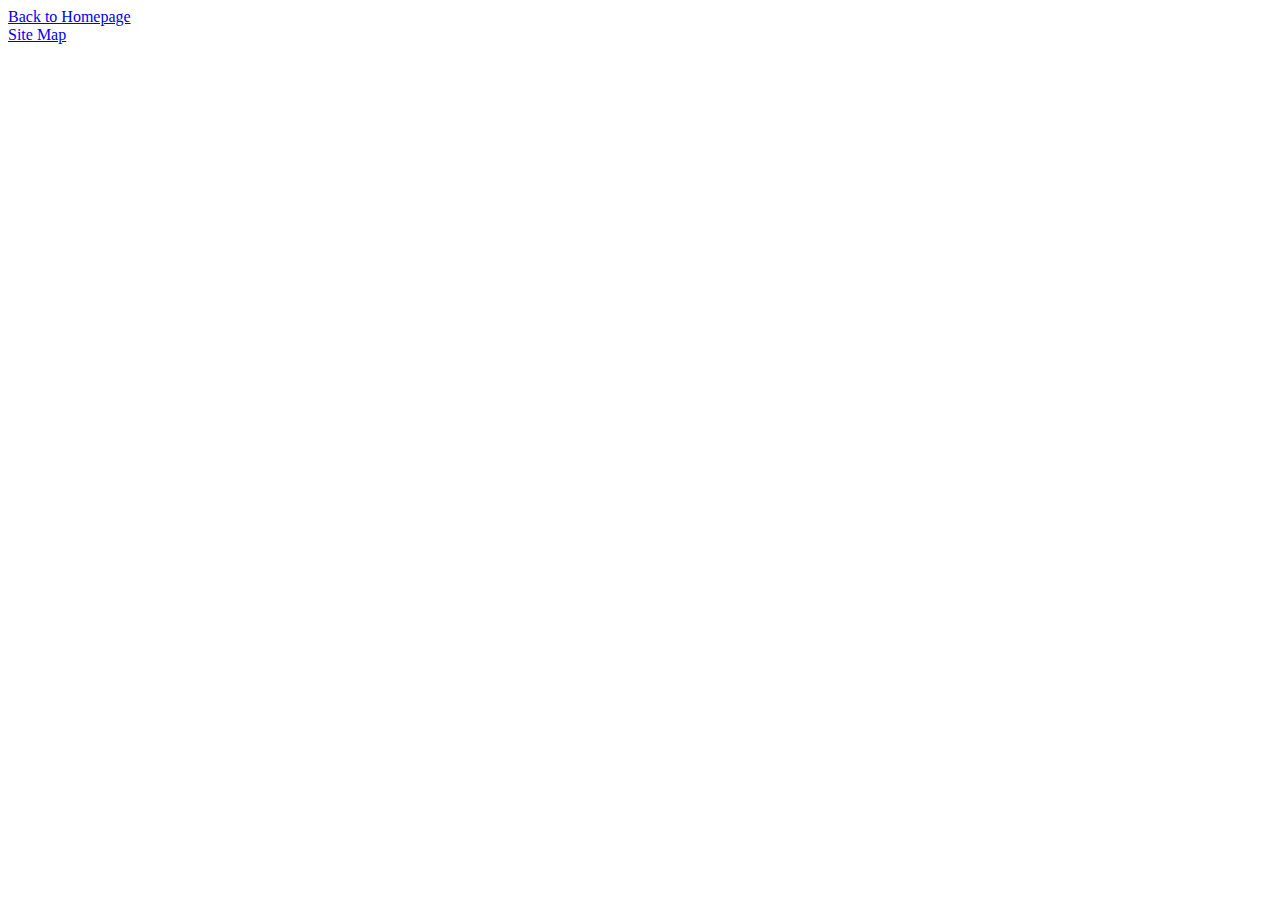
<file: China.htm>
<!DOCTYPE html>
<html lang="en">
<head>
    <meta charset="UTF-8">
    <meta name="viewport" content="width=device-width, initial-scale=1.0">
    <meta http-equiv="X-UA-Compatible" content="ie=edge">
    <title>Document</title>
</head>
<body>
        <a href="index.htm">Back to Homepage  </a><br>
        <a href="sitemap.htm">Site Map </a>
</body>
</html>
</file>
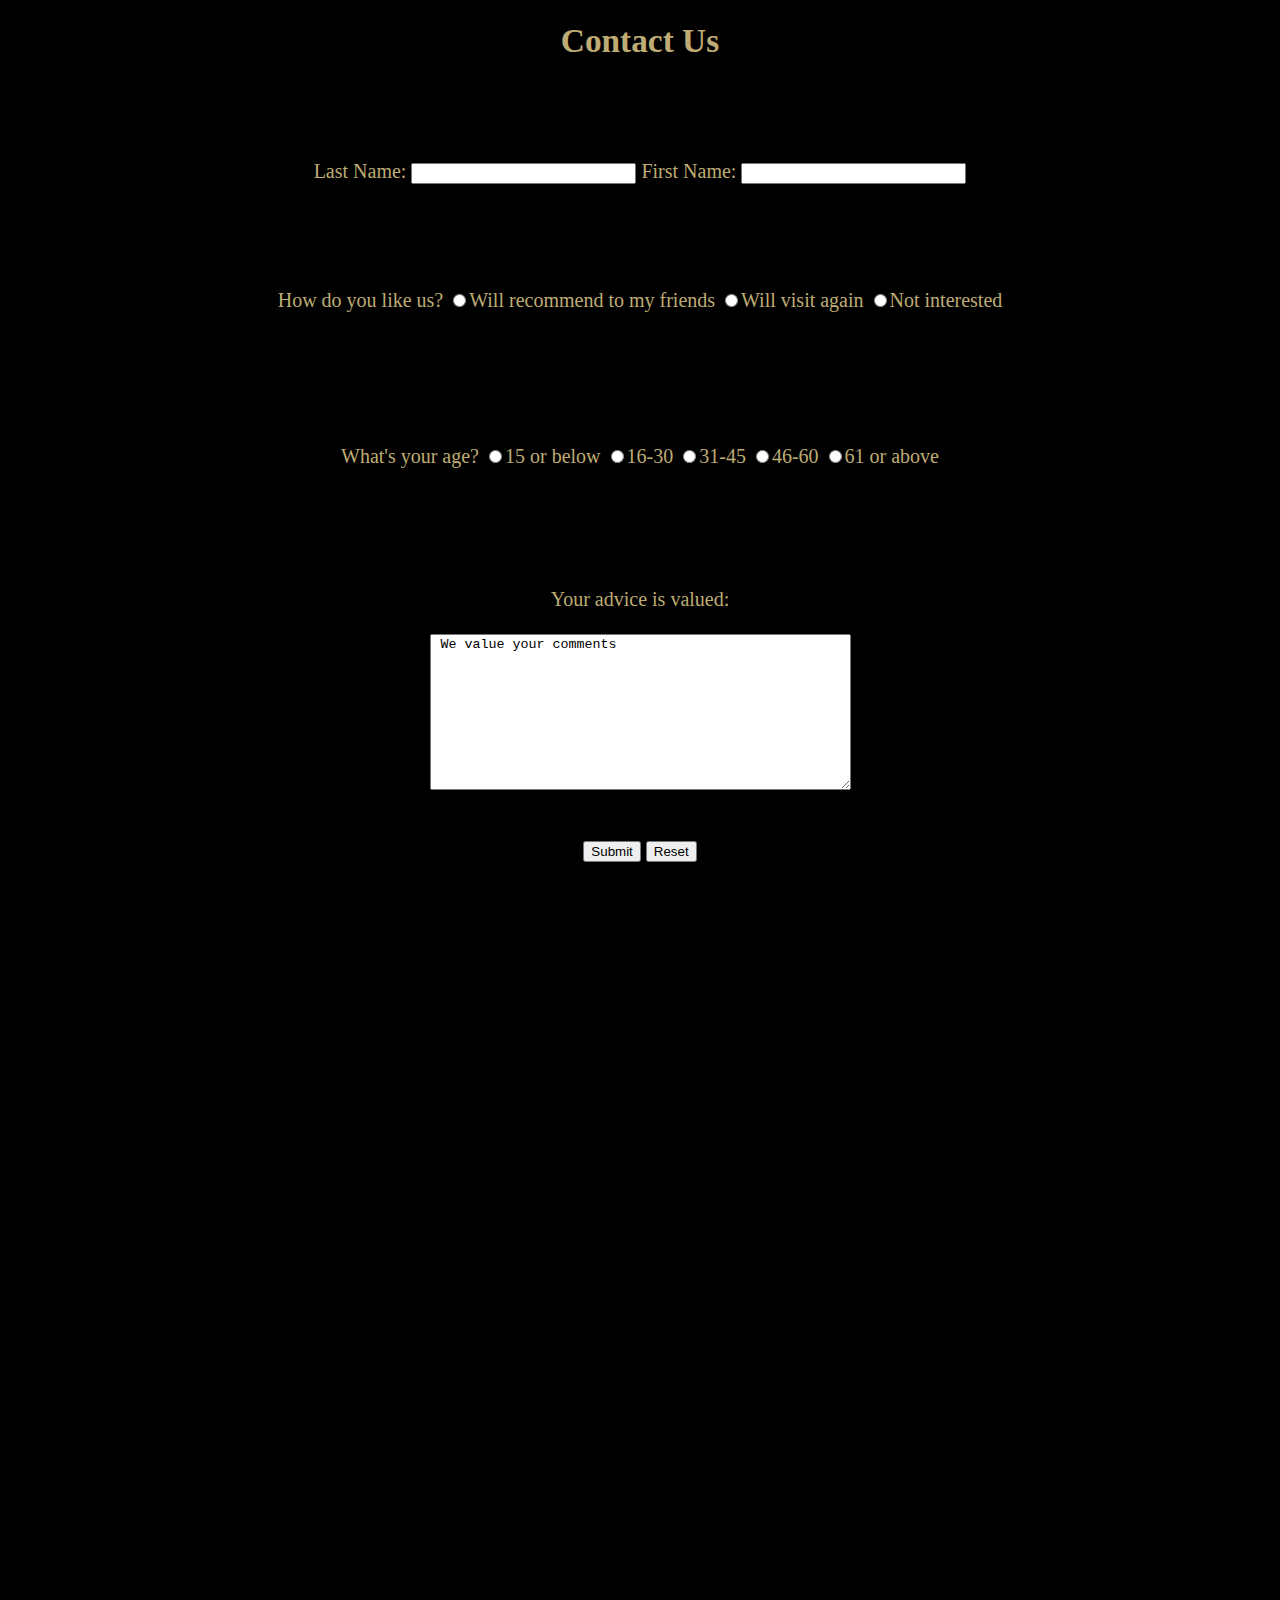
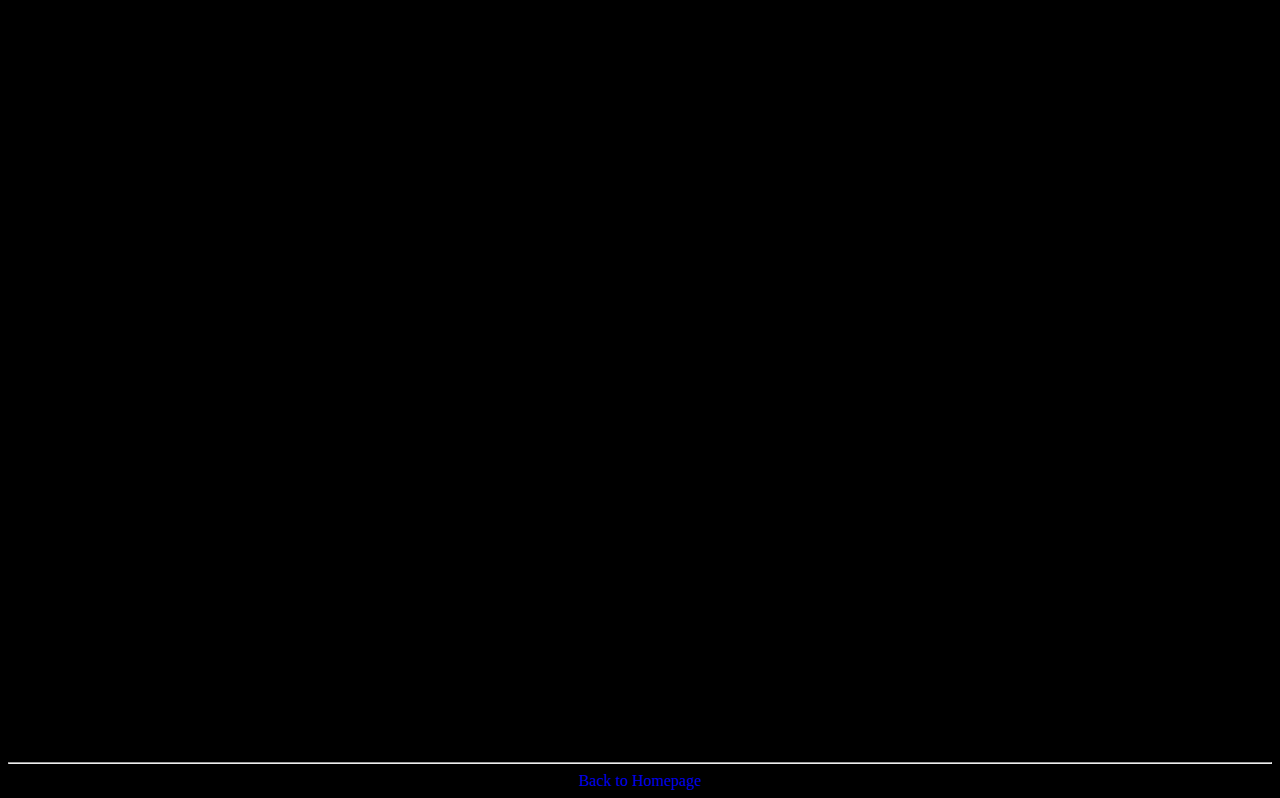
<file: contact.htm>
<!DOCTYPE html>
<html lang="en">

<head>
    <meta charset="UTF-8">
    <meta name="viewport" content="width=device-width, initial-scale=1.0">
    <meta http-equiv="X-UA-Compatible" content="ie=edge">
    <title>Contact us</title>
    <link rel="stylesheet" type="text/css" href="format.css"/>
    <style>
    body{
        color: #beac74;
        font-family: 'Times New Roman', Times, serif;
        font-size: 15pt;
        text-align: center;
    }
    #name{
        margin-top:100px;
    }
    #recommendation{
        margin-top: 105px;
    }
    #age{
        margin-top: 110px;
    }
    #text{
        margin-top:120px;
    }
    </style>
    <script>
    function thank(){
       note= document.getElementById("appear_note");
        note.innerHTML="<i>" + "Thank you for your advice!" +"</i>" ;
       note.style.color = "#beac74";
       note.style.font="'Times New Roman', Times, serif";
       
    }
    </script>
</head>

<body>
    <h1>Contact Us</h1>
    <form method="POST" action="mailto:qli@babson.edu" id="name">
        Last Name: 
        <input type="text" name="Last-name" size="25" maxlength="20" />

        First Name:
        <input type="text" name="First-name" size="25" maxlength="20" />
        
        <div id="recommendation">How do you like us?
        <input type="radio" name="recommend" value="3"  />Will recommend to my friends
        <input type="radio" name="recommend" value="2" />Will visit again
        <input type="radio" name="recommend" value="1" />Not interested
       </div>
        <div id="age"><br>What's your age?
        <input type="radio" name="age" value="5" />15 or below
        <input type="radio" name="age" value="4" />16-30
        <input type="radio" name="age" value="3" />31-45
        <input type="radio" name="age" value="2" />46-60
        <input type="radio" name="age" value="1" />61 or above

</div>
<div id="text">
        Your advice is valued:
        <br><br><textarea name="comments" rows="10" cols="50"> We value your comments</textarea>
        <br><br>
        <!-- <input type="submit" value="submit" />-->
        <p id="appear_note">
            
        </p>
        <button type="submit" onclick="thank()" id="t"> Submit
            <!-- <img src="submit.jpg" height="50" alt="submit_button"/> -->
        </button>
        <button type="reset"> Reset
            <!-- <img src="reset.jpg" height="50" alt="reset_button"/> </button> --></button>
    </form></div>
    <div class="b">
        <hr> <a href="index.htm">Back to Homepage </a></div>
</body>

</html>
</file>
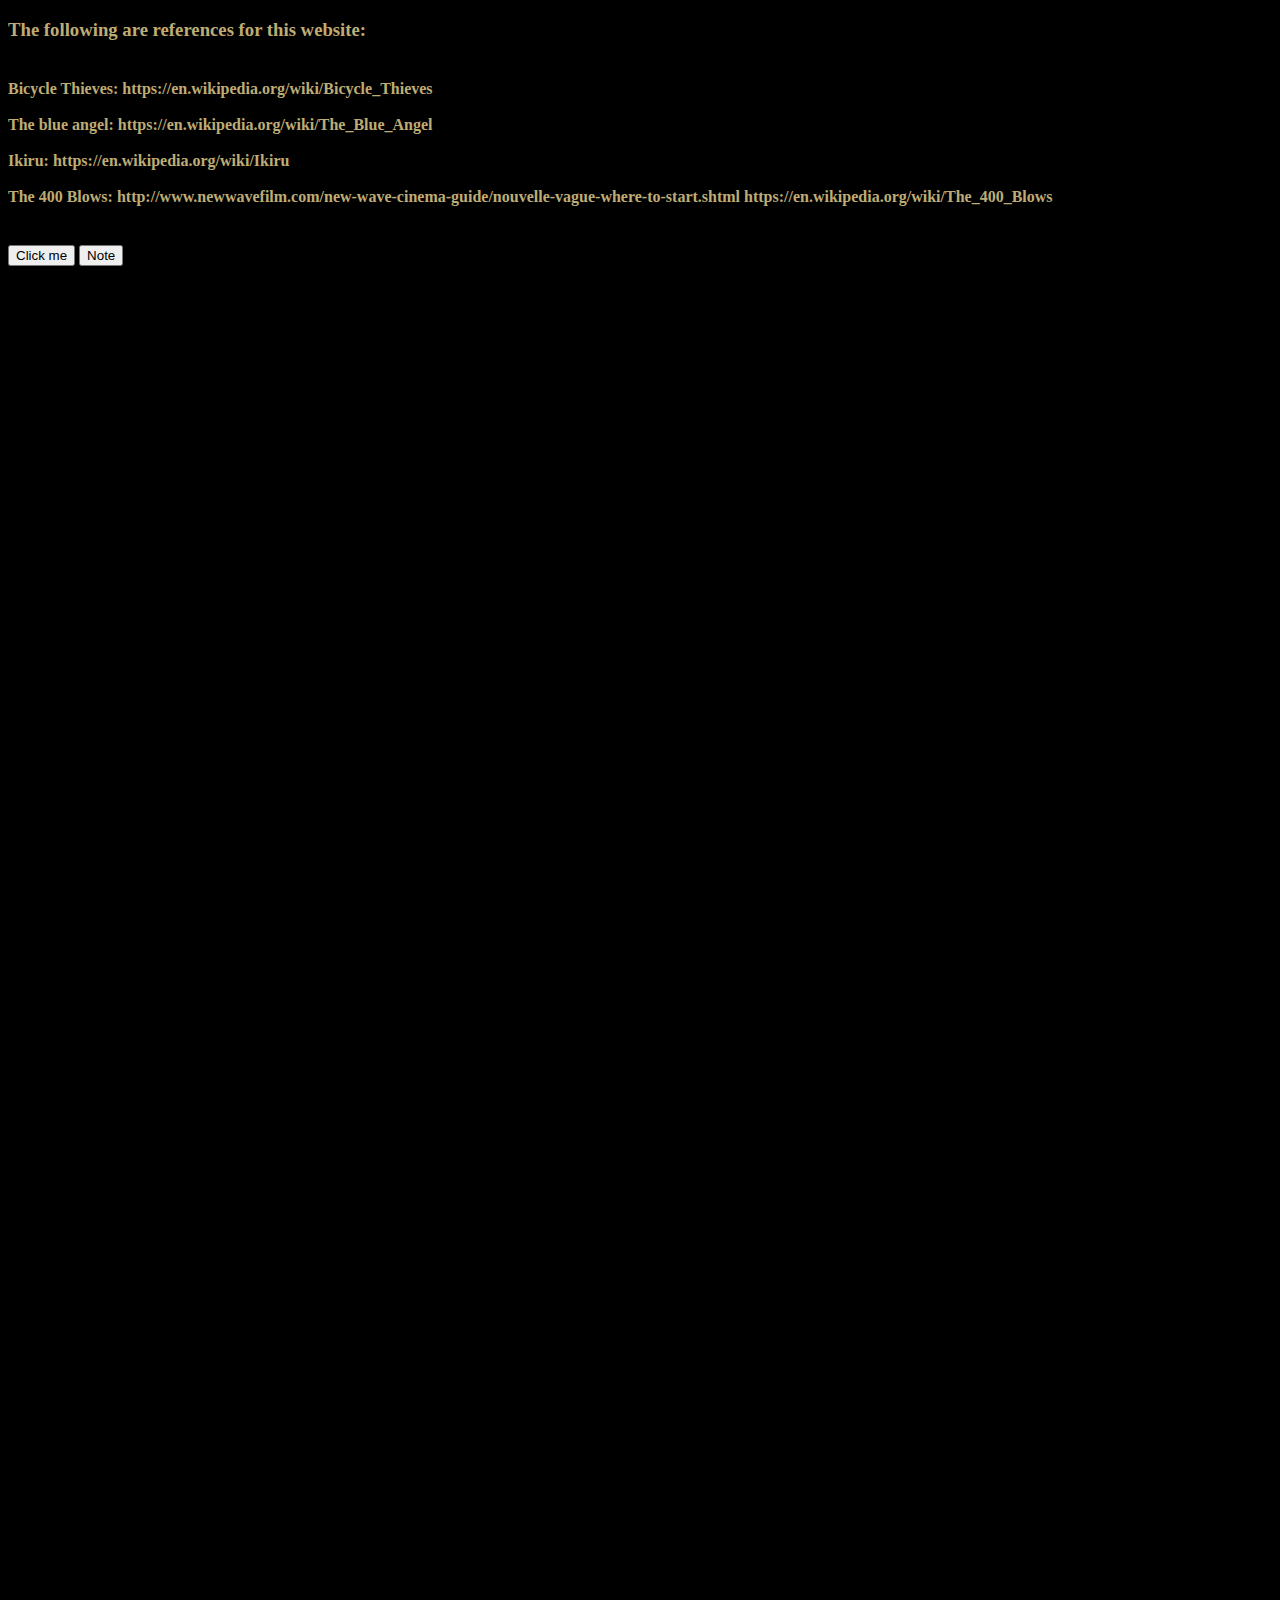
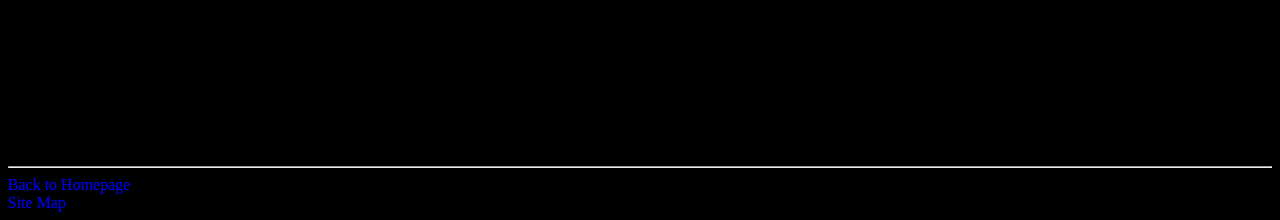
<file: credits.htm>
<!DOCTYPE html>
<html lang="en">
  <head>
    <meta charset="UTF-8" />
    <meta name="viewport" content="width=device-width, initial-scale=1.0" />
    <meta http-equiv="X-UA-Compatible" content="ie=edge" />
    
    <link rel="stylesheet" type="text/css" href="format.css"/>
    <title>Credits</title>
    <style>
    body{
      color: #beac74;
    }
    </style>
    <script
    crossorigin="anonymous"
    integrity="sha256-CSXorXvZcTkaix6Yvo6HppcZGetbYMGWSFlBw8HfCJo="
    src="https://code.jquery.com/jquery-3.4.1.min.js"></script>
    <script>
    $(function() {
      $("#surprise").click(function(){
        $("h4").after("<h3>Thanks Professor Li for hard work you put into the course</h3>");
      });
    });
    $(function() {
      $("#list").click(function(){
        $("h4").after("<h3>There is a checklist in txt that listed all the requirements and where to find them. </h3>");
      });
    });
    </script>
  </head>

  <body>
    <h3>
      The following are references for this website:</h3>
      
      <h4><div><br>Bicycle Thieves:   https://en.wikipedia.org/wiki/Bicycle_Thieves</div><br>
      <div>The blue angel:   https://en.wikipedia.org/wiki/The_Blue_Angel</div><br>
      <div>Ikiru:   https://en.wikipedia.org/wiki/Ikiru</div>
      <div><br>
        The 400 Blows:   http://www.newwavefilm.com/new-wave-cinema-guide/nouvelle-vague-where-to-start.shtml
        https://en.wikipedia.org/wiki/The_400_Blows
      </div></h4>
      
      <br><button id="surprise">Click me</button>
      <button id="list"> Note</button>
      <h2></h2>
    
    <div class="b">
        <hr> <a href="index.htm">Back to Homepage <br>
                <a href="sitemap.htm">Site Map </a> </a><br>
                
        </div>
  </body>
</html>
</file>
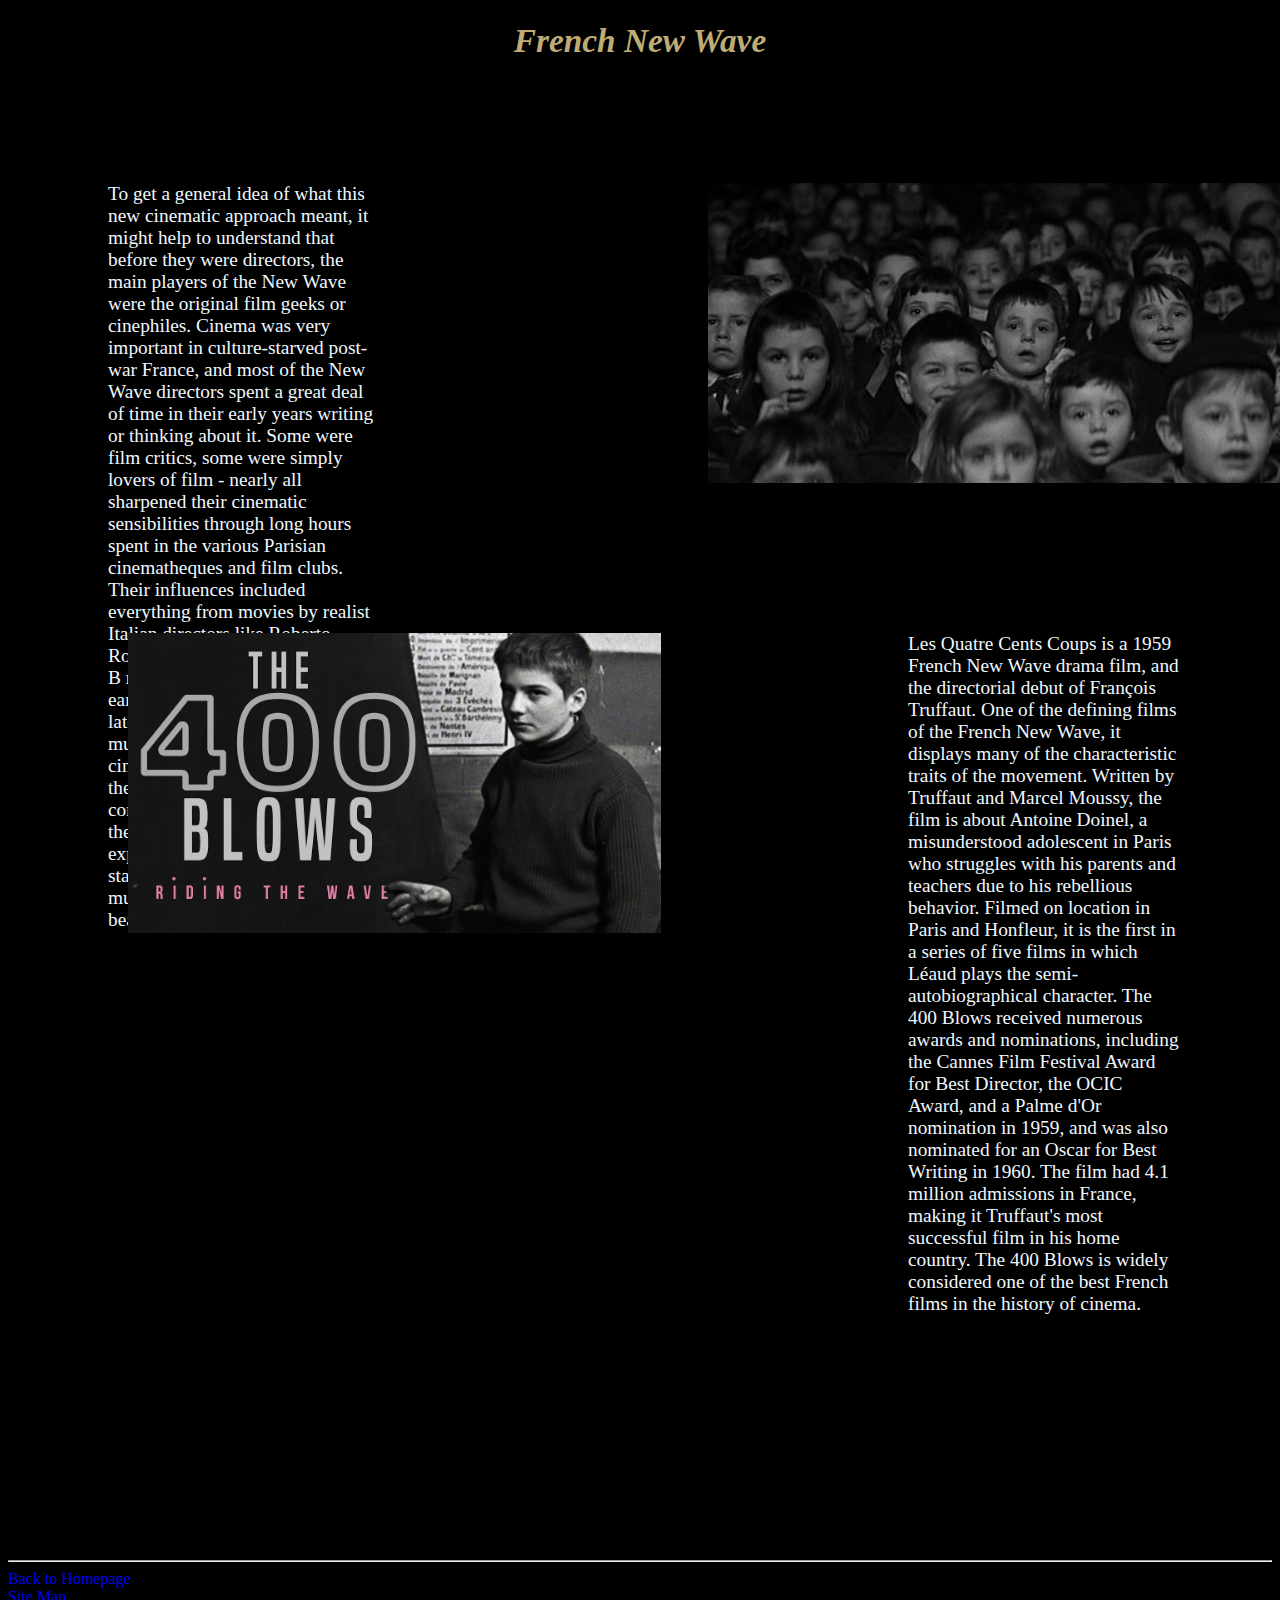
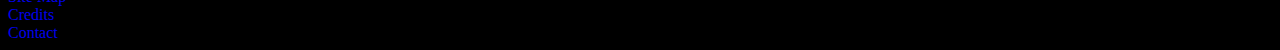
<file: France.htm>
<!DOCTYPE html>
<html lang="en">
  <head>
    <meta charset="UTF-8" />
    <meta name="viewport" content="width=device-width, initial-scale=1.0" />
    <meta http-equiv="X-UA-Compatible" content="ie=edge" />
    <meta name="keyword" content="Classic french film, French film" />
    <meta name="description" content="This is a website about French classic film: 400 Blows">
    <title>French New Wave</title>
    <link rel="stylesheet" type="text/css" href="format.css" />
    <style>
    #blow1{
    margin-left:700px;
    margin-top: 100px;
    position: absolute;
    }
    #blow{
        margin-left:1100px;
    margin-top: 100px;
    position: absolute;
    }
    #blow2{
    margin-left:120px;
    margin-top: 550px;
    position: absolute; 
    }
    /* #blow3{
        margin-left:480px;
    margin-top: 550px;
    position: absolute;
    } */
    #trailer1{
        position: absolute;
        margin-top: 950px;
    margin-left:500px;
    margin-right: 500px;
    }
    </style>
    <script type="text/javascript">
    function change(){
        a = document.getElementById("four");
        a.innerHTML = "The 400 Blows";
        
    }
    </script>
  </head>

  <body>
    <h1 onclick="change()" id="four"><i>French New Wave</i></h1>
    <div class="con">
      To get a general idea of what this new cinematic approach meant, it might
      help to understand that before they were directors, the main players of
      the New Wave were the original film geeks or cinephiles. Cinema was very
      important in culture-starved post-war France, and most of the New Wave
      directors spent a great deal of time in their early years writing or
      thinking about it. Some were film critics, some were simply lovers of film
      - nearly all sharpened their cinematic sensibilities through long hours
      spent in the various Parisian cinematheques and film clubs. Their
      influences included everything from movies by realist Italian directors
      like Roberto Rosselini to hard-boiled Noir and B movies from America, as
      well as early silent classics and even the latest technicolour Hollywood
      musicals. From this passion for cinema they developed a belief in the
      theory of the auteur: that is, a conviction that the best films are the
      product of a personal artistic expression and should bear the stamp of
      personal authorship, much as great works of literature bear the stamp of
      the writer.
    </div>
    <div>
      <!-- <img
        src="image/four_1.jpg"
        alt="poster"
        title="Behave like an adult"
        width="400"
        id="blow"
      /> -->
    </div>
    <div>
      <img src="image/four_2.jpg" alt="poster" title="Happiness" height="300" id="blow1"/>
    </div>

    <div class="con1">
            Les Quatre Cents Coups is a 1959 French New Wave
            drama film, and the directorial debut of François Truffaut.
            One of the defining films of the French New Wave, it displays many of the
            characteristic traits of the movement. Written by Truffaut and Marcel
            Moussy, the film is about Antoine Doinel, a misunderstood adolescent in
            Paris who struggles with his parents and teachers due to his rebellious
            behavior. Filmed on location in Paris and Honfleur, it is the first in a
            series of five films in which Léaud plays the semi-autobiographical
            character. The 400 Blows received numerous awards and nominations,
            including the Cannes Film Festival Award for Best Director, the OCIC
            Award, and a Palme d'Or nomination in 1959, and was also nominated for an
            Oscar for Best Writing in 1960. The film had 4.1 million admissions in
            France, making it Truffaut's most successful film in his home country. The
            400 Blows is widely considered one of the best French films in the history
            of cinema.
    </div>

    <img src="image/four_3.jpg" alt="poster" title="Happiness" height="300" id="blow2"/>
    <!-- <img src="image/four_4.jpg" alt="poster" title="Happiness" height="300" id="blow3"/> -->

    
      
    <div id="trailer1">
      <iframe
        width="560"
        height="315"
        src="https://www.youtube.com/embed/YAVOlu8WP1Q"
        frameborder="0"
        allow="accelerometer; autoplay; encrypted-media; gyroscope; picture-in-picture"
        allowfullscreen
      ></iframe>
    </div>
    <div class="b"><hr>
    <a href="index.htm">Back to Homepage </a><br/>
    <a href="sitemap.htm">Site Map </a><br>
    <a href = "credits.htm"> Credits </a><br>
    <a href="contact.htm">Contact</a>
</div>
    
      
  </body>
</html>
</file>
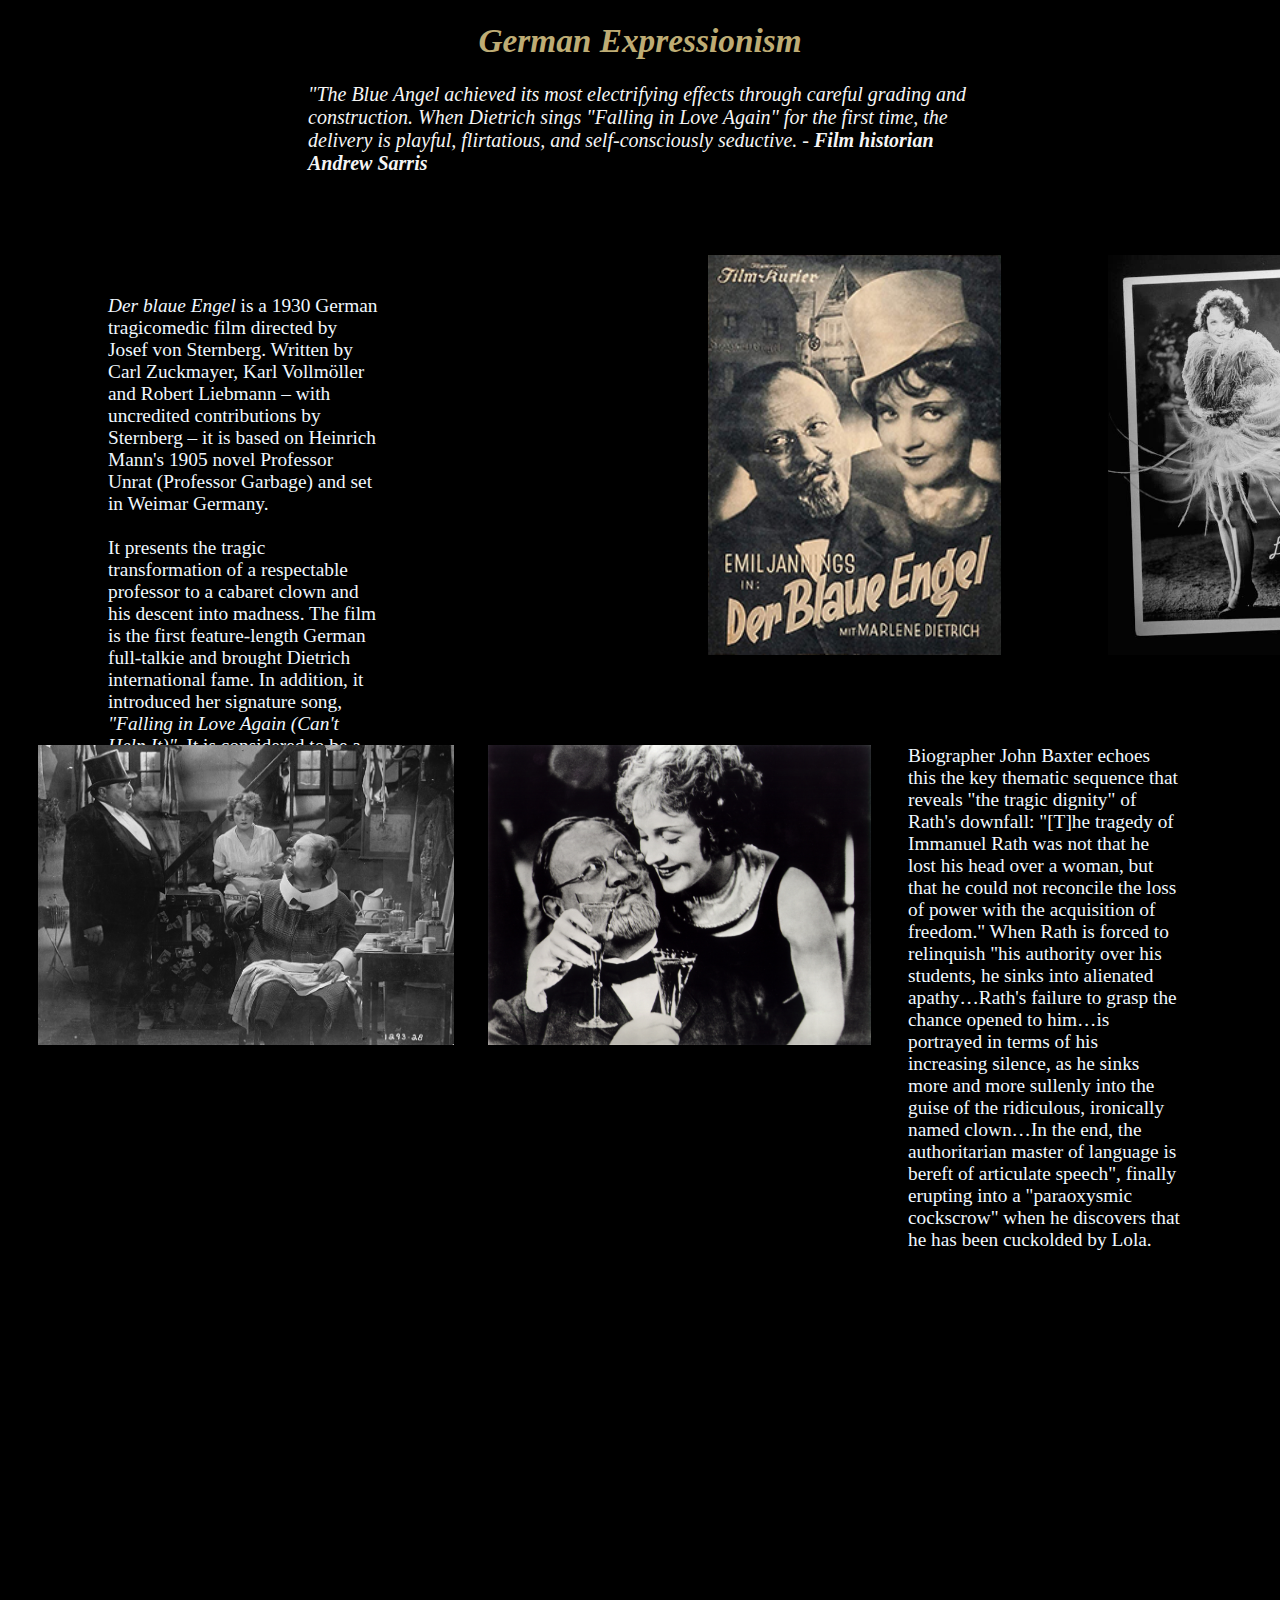
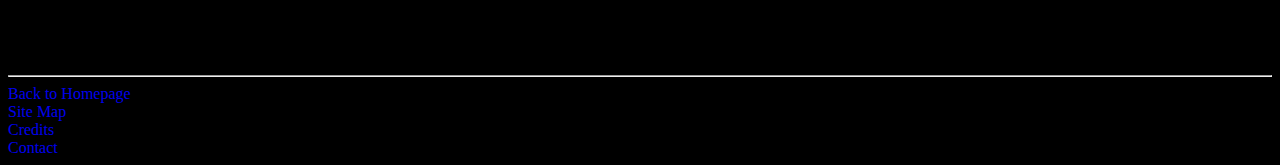
<file: Germany.htm>
<!DOCTYPE html>
<html lang="en">

<head>
    <meta charset="UTF-8">
    <meta name="viewport" content="width=device-width, initial-scale=1.0">
    <meta http-equiv="X-UA-Compatible" content="ie=edge">
    <meta http-equiv="X-UA-Compatible" content="German classic film" />
    <meta http-equiv="X-UA-Compatible" content="Germann film" />
    <title>German Expressionism</title>
    <link rel="stylesheet" type="text/css" href="format.css"/>
    <style>
/* #t{
    text-align: center;
    font-family: Cambria, Cochin, Georgia, Times, 'Times New Roman', serif;
    
    color: #beac74;
} */
/* div.con{
    margin-left: 100px;
    margin-right: 900px;
    color: aliceblue;
    font-size: 14.5pt;
    font-family: 'Times New Roman', Times, serif;
    margin-top:100px;
    position: absolute;
} */
.con1{
    margin-left: 900px;
    margin-right: 100px;
    color: aliceblue;
    font-size: 14.5pt;
    font-family: 'Times New Roman', Times, serif;
    margin-top: 550px;
    position: absolute;
}
#blue{
    /* top:0px; */
    margin-left:700px;
    margin-top: 60px;
    position: absolute;
    /* text-align: center; */
}
#blue_one{
    margin-left:1100px;
    margin-top: 60px;
    position: absolute;
}

#blue_two{
    margin-left:30px;
    margin-top: 550px;
    position: absolute;
}
#blue_three{
    margin-left:480px;
    margin-top: 550px;
    position: absolute;
}
#trailer{
    position: absolute;
    margin-top: 950px;
    margin-left:500px;
    margin-right: 500px;
}
    </style>
    <script type="text/javascript">
        // Change the text in response to the user's action
        function change(){
            a = document.getElementById("an");
            a.innerHTML = "The blue angel";
            
        }
        
        </script>
</head>

<body>
    <h1 onclick="change()" id="an"><i>German Expressionism</i></h1>
    <p class="inc"><i>"The Blue Angel achieved its most electrifying effects through careful grading and construction. When Dietrich sings "Falling in Love Again" for the first time, the delivery is playful, flirtatious, and self-consciously seductive. - <b>Film historian Andrew Sarris</b></i></p>

    <div class="con">
        <i>Der blaue Engel </i>is a 1930 German tragicomedic film directed by Josef von Sternberg. Written by Carl Zuckmayer, Karl Vollmöller and Robert Liebmann – with uncredited contributions by Sternberg – it is based on Heinrich Mann's 1905 novel Professor
        Unrat (Professor Garbage) and set in Weimar Germany. 
        <br><br>
        It presents the tragic transformation of a
        respectable professor to a cabaret clown and his descent into madness. The film is the first feature-length German full-talkie and brought Dietrich international fame. In addition, it introduced her signature song,
        <i>"Falling in Love Again (Can't Help It)".</i>  It is considered to be a classic of German cinema.
    </div>

    <div id="blue">
        <img src="image/Blue.jpg" height="400" title="Der Blaue Engel" alt="The poster of main actor and actress" ></div>
    <div id="blue_one"> 
        <img src="image/Blue4.jpg" height="400" alt="Poster of Lola Lola" title="Poster of Lola Lola">
    </div>    
    <div class="con1">
        Biographer John Baxter echoes this the key thematic sequence that reveals "the tragic dignity" of Rath's
        downfall:

        "[T]he tragedy of Immanuel Rath was not that he lost his head over a woman, but that he could not reconcile the loss of power with the acquisition of freedom." When Rath is forced to relinquish "his authority over his
        students, he sinks into alienated apathy…Rath's failure to grasp the chance opened to him…is portrayed in terms
        of his increasing silence, as he sinks more and more sullenly into the guise of the ridiculous, ironically named
        clown…In the end, the authoritarian master of language is bereft of articulate speech", finally erupting into a
        "paraoxysmic cockscrow" when he discovers that he has been cuckolded by Lola.<br></div>

        <div id="blue_two">
        <img src="image/Blue3.jpg" height="300" alt="Professor as a clown" title="When things get worse"></div>
        
        <div id="blue_three"><img src="image/Blue2.jpg" height="300" title="Prof. Unrath & Lola Lola" alt="Prof. Unrath & Lola Lola"></div>
    
    <div id="trailer">
        <iframe width="560" height="300" src="https://www.youtube.com/embed/MjOxOAsnZbI" frameborder="0"
            allow="accelerometer; autoplay; encrypted-media; gyroscope; picture-in-picture" allowfullscreen></iframe>
    </div>

    <div class="b">
        <hr> <a href="index.htm">Back to Homepage <br>
                <a href="sitemap.htm">Site Map </a><br>
                <a href = "credits.htm"> Credits </a><br>
                <a href="contact.htm">Contact</a>
        </div>
</body>

</html>
</file>
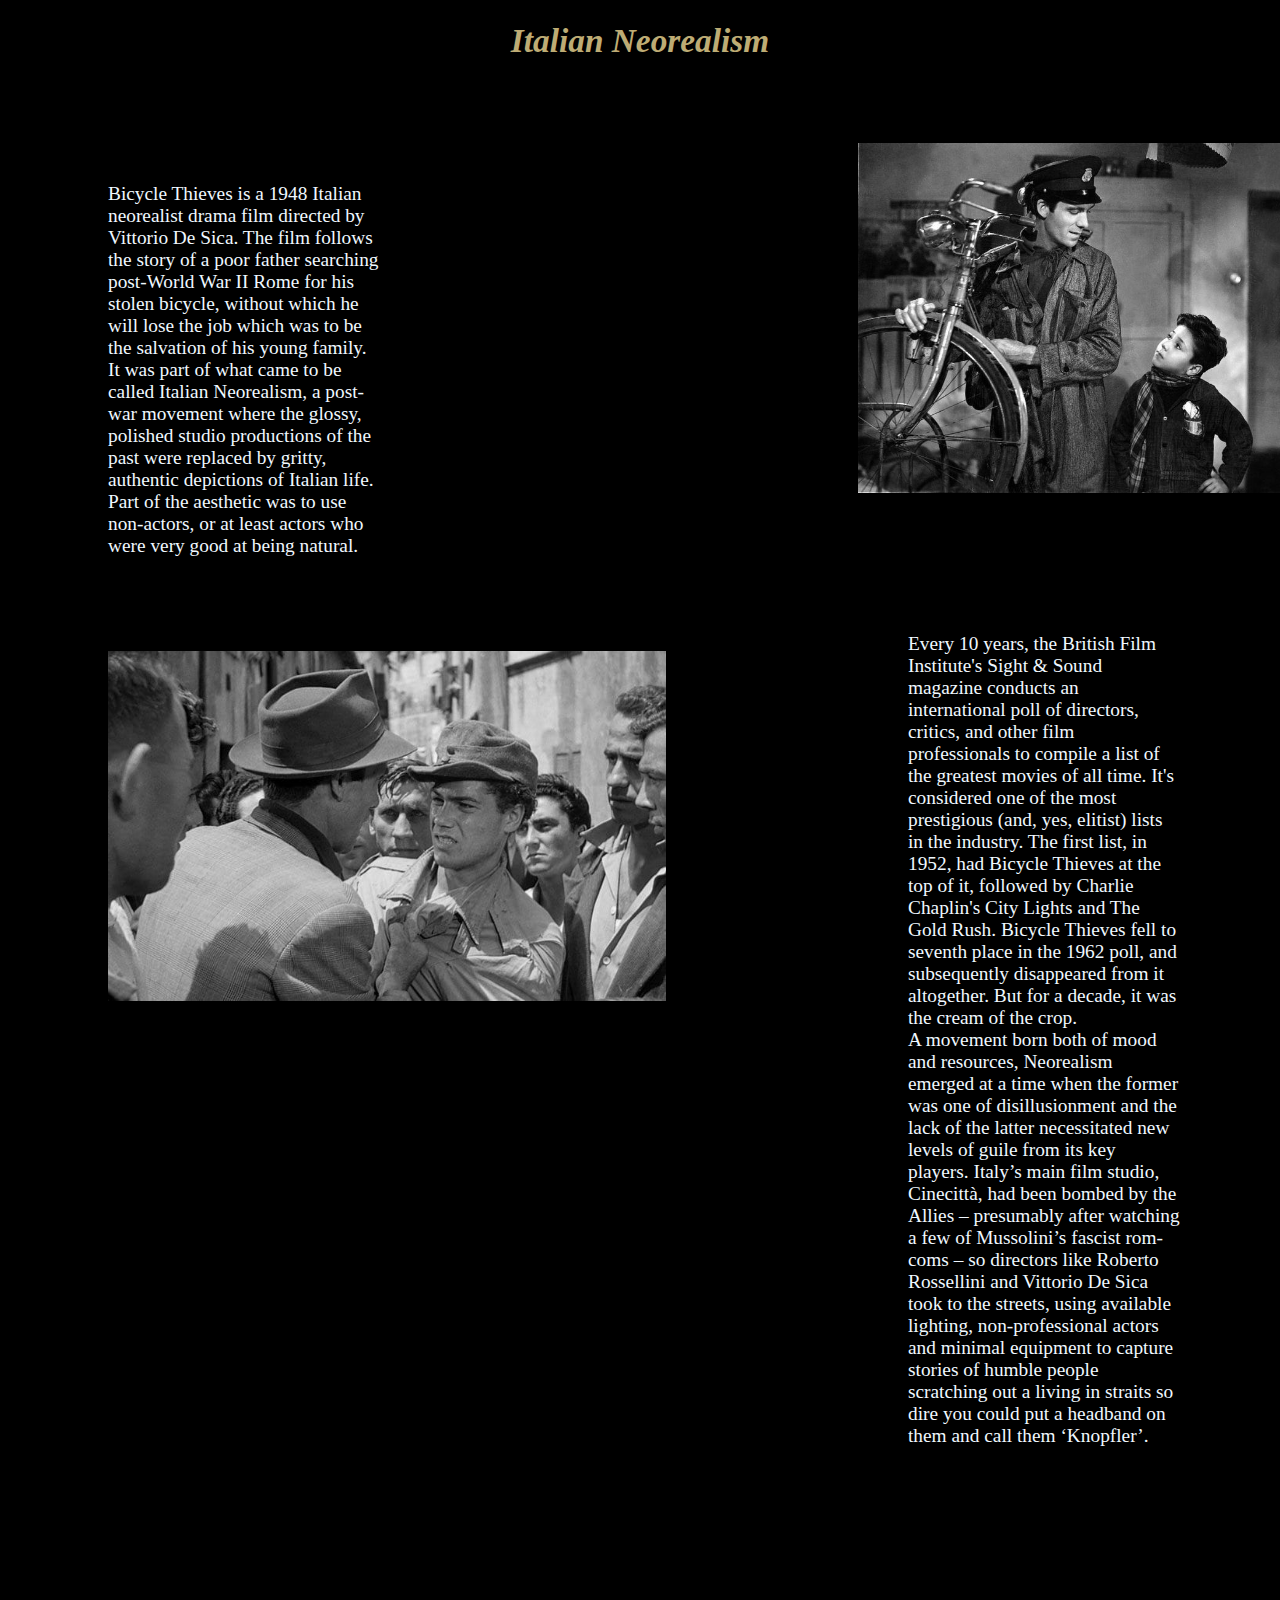
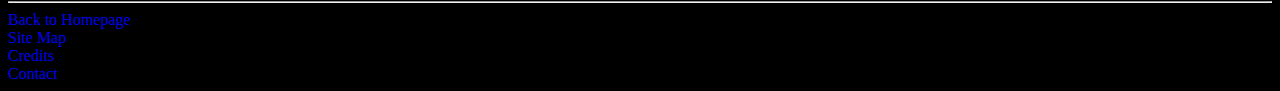
<file: Italy.htm>
<!DOCTYPE html>
<html lang="en">
  <head>
    <meta charset="UTF-8" />
    <meta name="viewport" content="width=device-width, initial-scale=1.0" />
    <meta http-equiv="X-UA-Compatible" content="ie=edge" />

    <meta name="keyword" content="Classic film, Italian film" />
    <meta name="description" content="This is a website about Italian classic film: Bicycle Thieves">
    
    <title>Italian Neorealism</title>
    <link rel="stylesheet" type="text/css" href="format.css" />
    <style>
      #bicycle {
        margin-left: 850px;
        margin-top: 60px;
        position: absolute;
      }
      #bicycle1{
        margin-left:1100px;
    margin-top: 60px;
    position: absolute;
      }
      #bicycle2{
        margin-left:100px;
    margin-top: 550px;
    position: absolute;  
      }
      #bicycle3{
        margin-left:480px;
    margin-top: 550px;
    position: absolute;
      }
    </style>
    <script type="text/javascript">
      function change(){
          a = document.getElementById("bi");
          a.innerHTML = "The bicycle thief";  
      }
      
      </script>
  </head>
  <body>
          <!-- appear pic one by one at the button -->
    <h1 onclick="change()" id="bi"><i>Italian Neorealism</i></h1>
    <div class="con">
      Bicycle Thieves is a 1948 Italian neorealist drama film directed by
      Vittorio De Sica. The film follows the story of a poor father searching
      post-World War II Rome for his stolen bicycle, without which he will lose
      the job which was to be the salvation of his young family. It was part of
      what came to be called Italian Neorealism, a post-war movement where the
      glossy, polished studio productions of the past were replaced by gritty,
      authentic depictions of Italian life. Part of the aesthetic was to use
      non-actors, or at least actors who were very good at being natural. <br />
    </div>

    <div id="bicycle"><img src="image/bike1.jpg" height="350" /></div>
    <!-- <div id="bicycle1"><img src="image/bike2.jpg" height="350" /></div> -->

    <div class="con1">
      Every 10 years, the British Film Institute's Sight & Sound magazine
      conducts an international poll of directors, critics, and other film
      professionals to compile a list of the greatest movies of all time. It's
      considered one of the most prestigious (and, yes, elitist) lists in the
      industry. The first list, in 1952, had Bicycle Thieves at the top of it,
      followed by Charlie Chaplin's City Lights and The Gold Rush. Bicycle
      Thieves fell to seventh place in the 1962 poll, and subsequently
      disappeared from it altogether. But for a decade, it was the cream of the crop.
      <br>
      A movement born both of mood and resources, Neorealism emerged at a time
      when the former was one of disillusionment and the lack of the latter
      necessitated new levels of guile from its key players. Italy’s main film
      studio, Cinecittà, had been bombed by the Allies – presumably after
      watching a few of Mussolini’s fascist rom-coms – so directors like Roberto
      Rossellini and Vittorio De Sica took to the streets, using available
      lighting, non-professional actors and minimal equipment to capture stories
      of humble people scratching out a living in straits so dire you could put
      a headband on them and call them ‘Knopfler’.
    </div>
      
      <br>
      <div id="bicycle2"><img src="image/bike3.jpg" height="350" /></div>
      <!-- <div id="bicycle3"><img src="image/bike4.jpg" height="350" /></div> -->
    <div class="b">
    <hr>
    <a href="index.htm">Back to Homepage </a><br />
    <a href="sitemap.htm">Site Map </a><br>
    <a href = "credits.htm"> Credits </a><br>
    <a href="contact.htm">Contact</a>
  </div>
  </body>
</html>
</file>
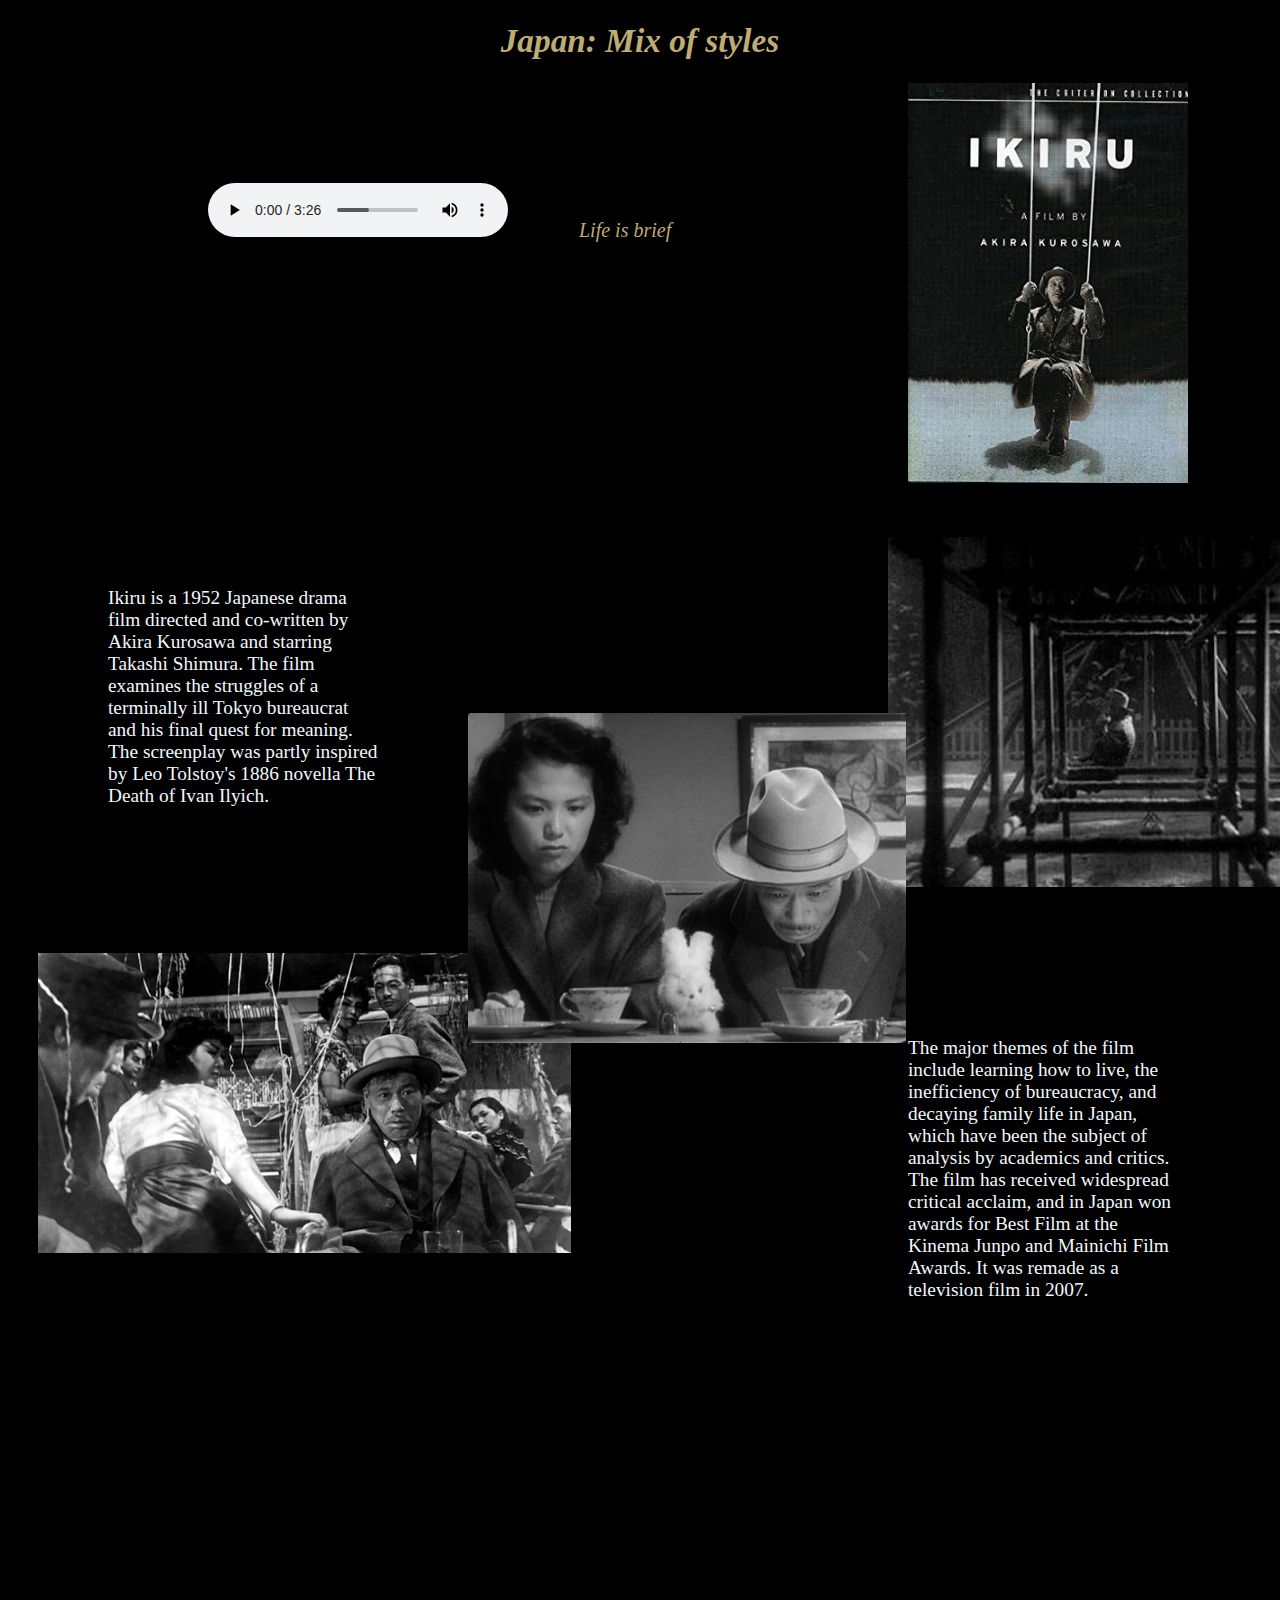
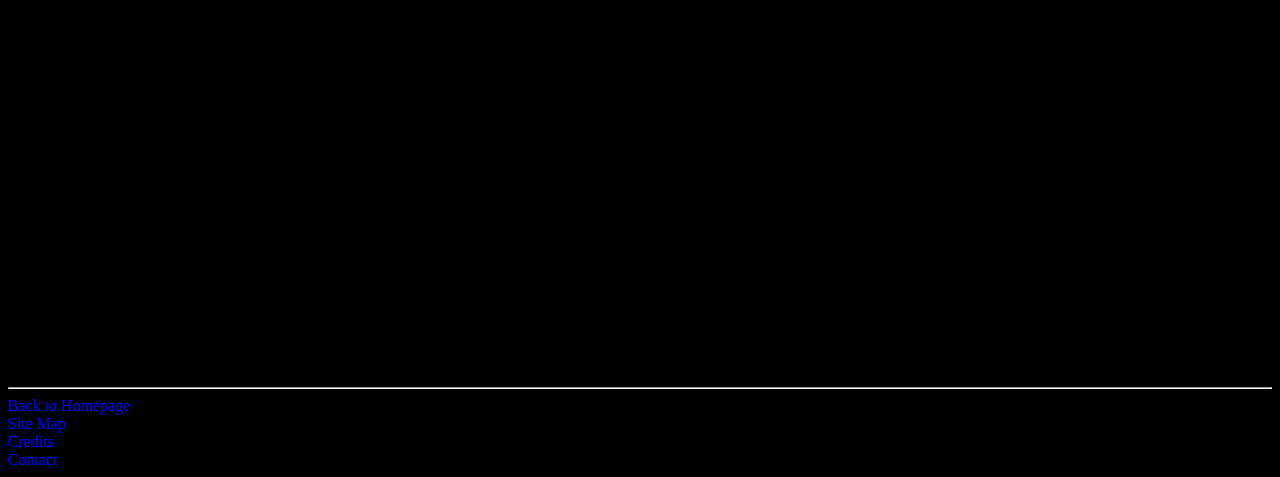
<file: Japan.htm>
<!DOCTYPE html>
<html lang="en">
  <head>
    <meta charset="UTF-8" />
    <meta name="viewport" content="width=device-width, initial-scale=1.0" />
    <meta http-equiv="X-UA-Compatible" content="ie=edge" />
    <meta name="keyword" content="Classic film, Japanese film" />
    <meta name="description" content="This is a website about Japanese classic film: Ikiru">
    <link rel="stylesheet" type="text/css" href="format.css" />
    <title>Japanese</title>
    <style>
      #song {
        color: aliceblue;
        margin-left: 200px;
        margin-top: 100px;
        position: absolute;
      }
      #life {
        margin-left: 900px;
        /* position: absolute; */
        margin-top: 10px;
      }
      #life1 {
        margin-left: 880px;
        margin-top: 50px;
        position: absolute;
      }
      #life2 {
        margin-left: 30px;
        margin-top: 450px;
        position: absolute;
      }
      #life3 {
        margin-left: 460px;
        margin-top: 210px;
        position: absolute;
      }
      #lyrics{
        color: #beac74;
        font-size: 20px;
        /* margin-left: 100px; */
        margin-top: 200px;
      }
    </style>
    <script type="text/javascript">
   
    
      // Animation
      const slides = [
        "Life is brief",
        "all in love, maidens",
        "before the crimson bloom",
        "fades from your lips",
        "before the tides of passion",
        "cool within you",
        "for there is no such thing",
        "as tomorrow, after all"
      ];
      let i = 0;
      let p =10;
      function move() {
        let song = document.getElementById("lyrics");
        song.innerHTML=slides[i];
        song.style.marginLeft=p+"px";
        if (p>150){
          p=10;
          i++;
        if (i == slides.length) {
          i = 0;
        }
      } else {
        p=p+1;
      }
        setTimeout("move()", 20);
      }

      function change(){
          a = document.getElementById("iki");
          a.innerHTML = "Ikiru";
          
      }
      </script>
  </head>

  <body onload="move()">
        
    <p><h1 onclick="change()" id="iki"><i>Japan: Mix of styles</i></h1></p>
    <p id="song">
      <audio controls>
        <source src="Life.mp3" type="audio/mp3" /></audio
      >&nbsp;&nbsp;&nbsp;&nbsp;&nbsp;&nbsp; <i> <span id="lyrics">"Life is brief" - Ikiru</span></i>
    </p>
    <!-- <p id="lyrics">
      Text
    </p> -->
    <div id="life">
      <img
        src="image/ikiru1.jpg"
        height="400"
        alt=" Mr. Watanabe"
        title="Ikiru Poster"
      /><br />
    </div>

    <div class="con">
      Ikiru is a 1952 Japanese drama film directed and co-written by Akira
      Kurosawa and starring Takashi Shimura. The film examines the struggles of
      a terminally ill Tokyo bureaucrat and his final quest for meaning. The
      screenplay was partly inspired by Leo Tolstoy's 1886 novella The Death of
      Ivan Ilyich.
    </div>
    <img
      src="image/ikiru2.jpg"
      height="350"
      width="500"
      alt="Ikiru"
      title="Closed frame focusing on Watanabe"
      id="life1"
    />

    <div class="con1">
      The major themes of the film include learning how to live, the
      inefficiency of bureaucracy, and decaying family life in Japan, which have
      been the subject of analysis by academics and critics. The film has
      received widespread critical acclaim, and in Japan won awards for Best
      Film at the Kinema Junpo and Mainichi Film Awards. It was remade as a
      television film in 2007.
    </div>
    <p>
      <img
        src="image/ikiru3.jpg"
        alt="Ikiru"
        title="Life is brief"
        height="300"
        id="life2"
      />
      <img
        src="image/ikiru4.jpg"
        alt="Ikiru"
        title="What's the meaning of life?"
        height="330"
        id="life3"
      />
    </p>
    <div class="b">
    <hr><a href="index.htm">Back to Homepage </a><br />
    <a href="sitemap.htm">Site Map <br>
      <a href = "credits.htm"> Credits </a><br>
      <a href="contact.htm">Contact</a></div>
    
  </body>
</html>
</file>
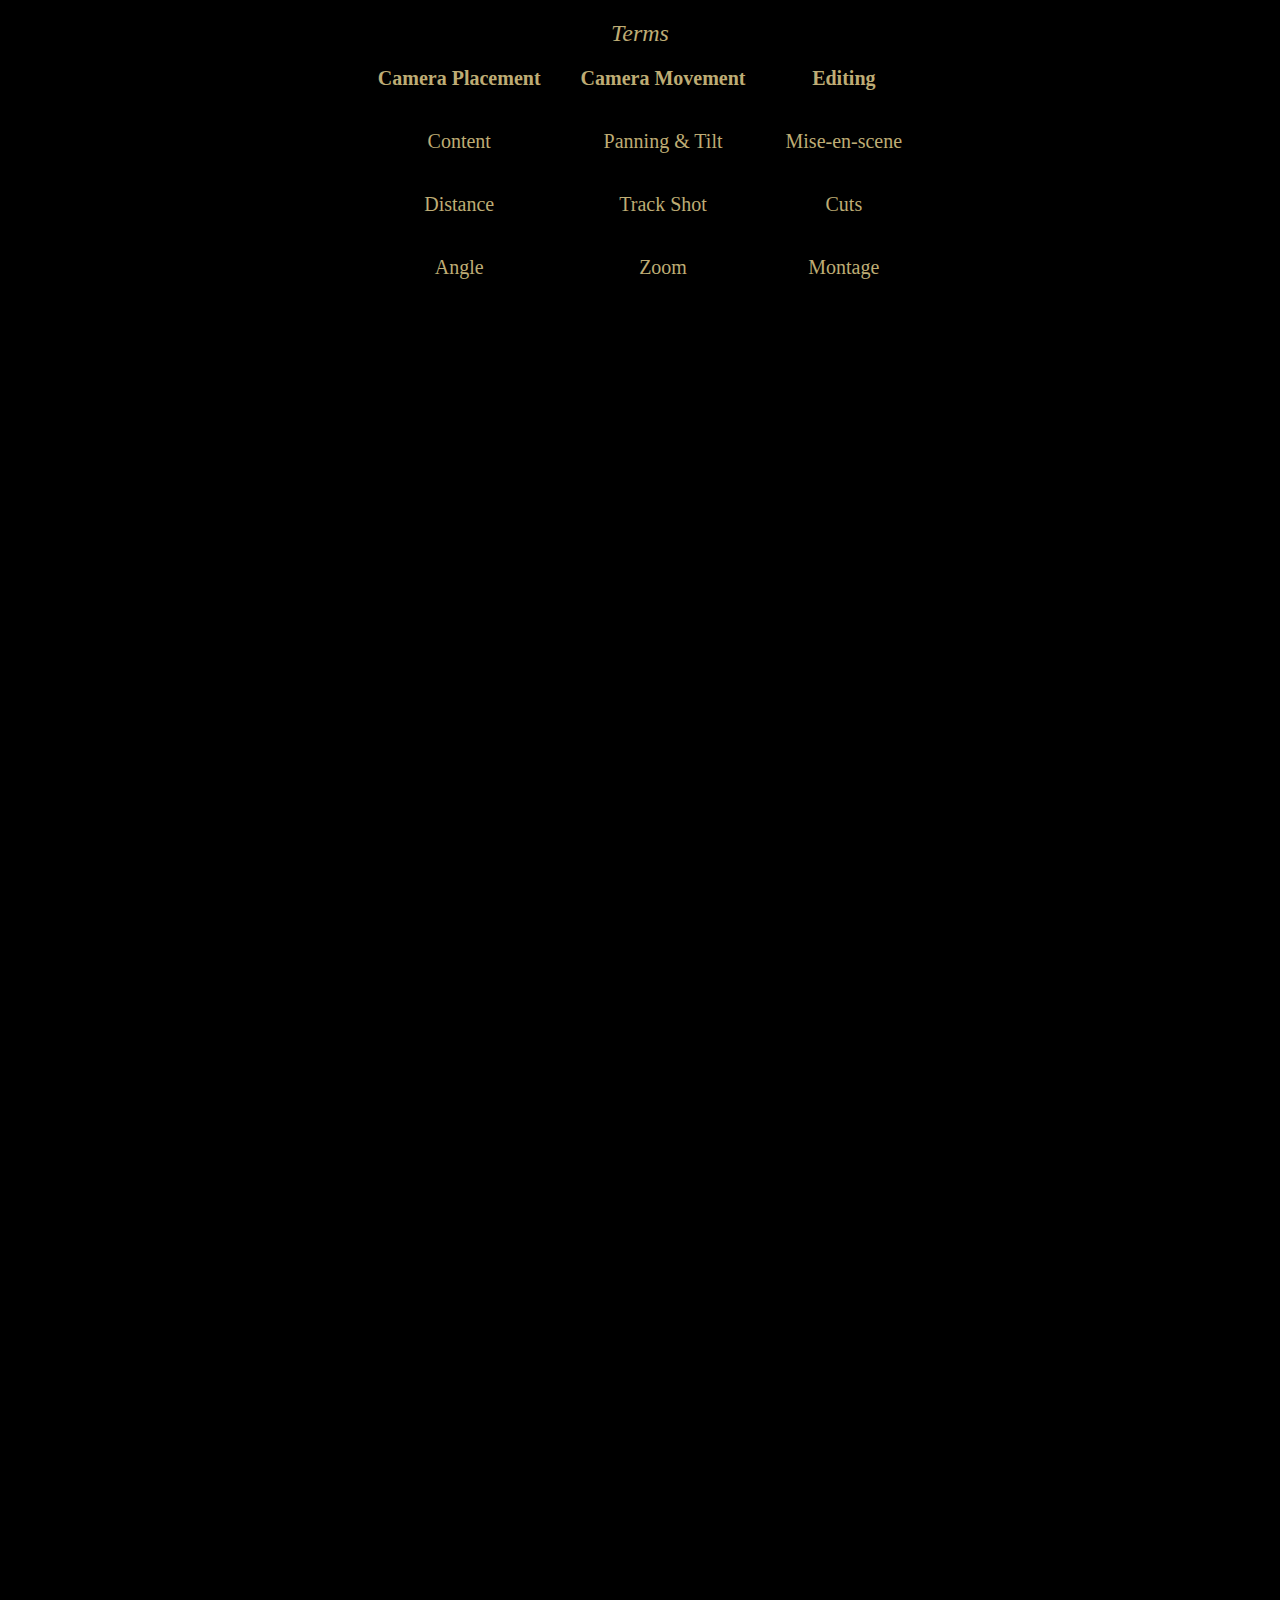
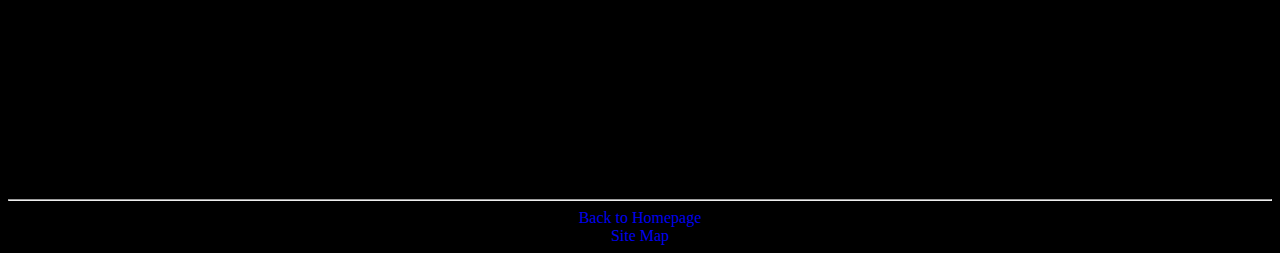
<file: Others.htm>
<!DOCTYPE html>
<html lang="en">

<head>
    <meta charset="UTF-8">
    <meta name="viewport" content="width=device-width, initial-scale=1.0">
    <meta http-equiv="X-UA-Compatible" content="ie=edge">
    <title>Film Terms</title>
    <link rel="stylesheet" type="text/css" href="format.css"/>
</head>
<style>
    body{
        color: #beac74;
        font-family: 'Times New Roman', Times, serif;
        font-size: 15pt;
        text-align: center;
    }
    table{
        margin-left: auto;
        margin-right: auto;
        /* border: aliceblue 1px solid; */
        border-spacing: 0;
        /* max-width: 500px; */
    }
    caption{
        font-size: 18pt;
    }
    th,td{
        vertical-align: top;
        padding:20px;
    }
    
    
</style>
<body>
    
    <p>
        <table>
            <caption><i>Terms</i></caption>
            <tr id="top">
                <th>Camera Placement</th>
                <th>Camera Movement</th>
                <th>Editing</th>
                
            </tr>
            <tr>
                <td>Content</td>
                <td>Panning & Tilt</td>
                <td>Mise-en-scene</td>
                
                
            </tr>
            <tr>
                <td>Distance</td>
                <td>Track Shot</td>
                <td >Cuts</td>
            </tr>
            <tr>
                <td>Angle</td>
                <td>Zoom</td>
                <td class="c">Montage</td>
            </tr>
            
        </table>
    </p>
    <div class="b">
    <hr> <a href="index.htm">Back to Homepage  </a><br>
    <a href="sitemap.htm">Site Map </a></div>
</body>

</html>
</file>
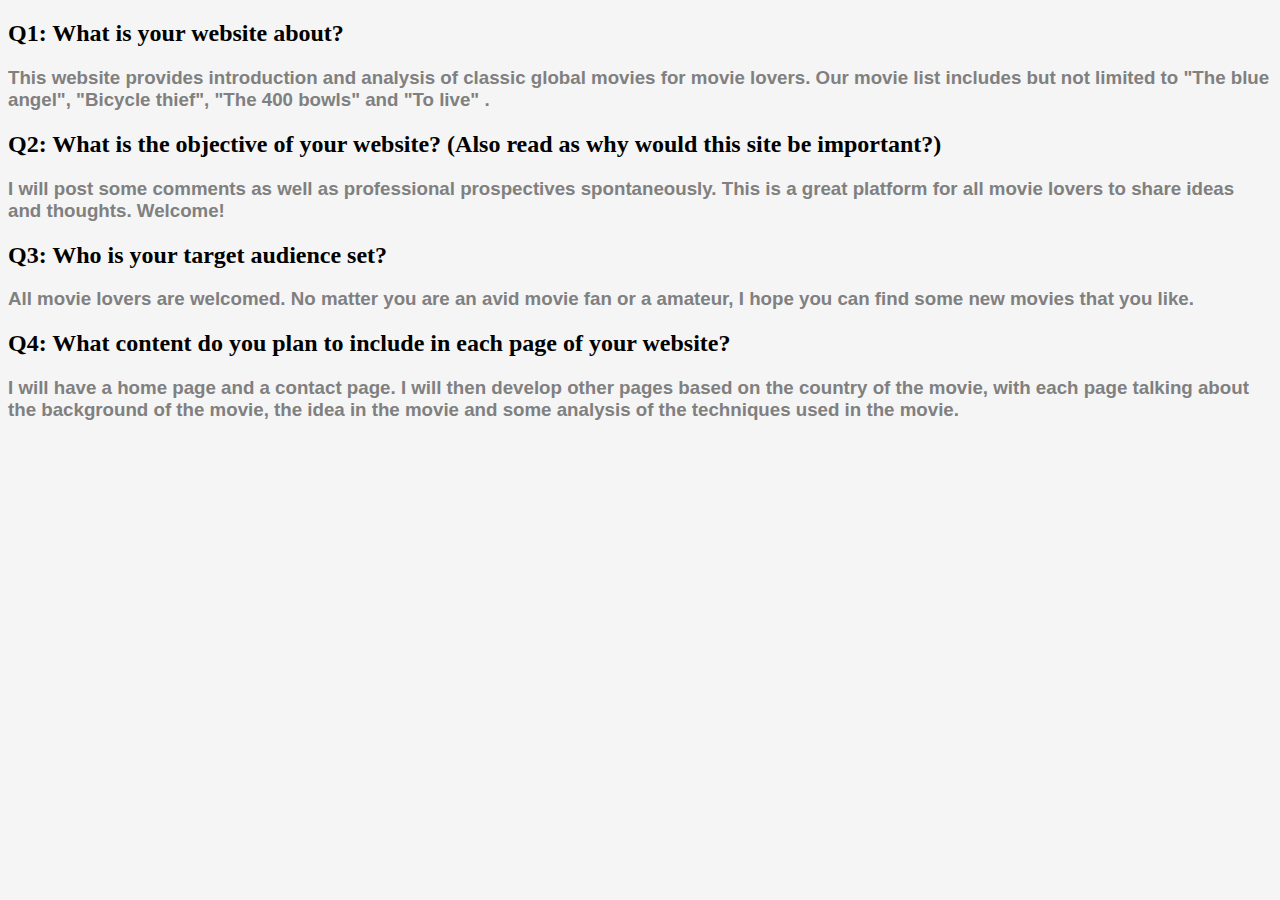
<file: proposal.html>
<!DOCTYPE html>
<html lang="en">
<head>
    <meta charset="UTF-8">
    <meta name="viewport" content="width=device-width, initial-scale=1.0">
    <meta http-equiv="X-UA-Compatible" content="ie=edge">
    <title>This is my project proposal</title>
    <style type="text/css">
        body{
            background:whitesmoke;
            margin: 0,100px,0,200px
        }
        h2 {
            text-align: left;
            font-family: Cambria, Cochin, Georgia, Times, 'Times New Roman', serif;
            color:black;
            
        }
        h3{
            text-align: left;
            size:1.2em ;
            font-family: 'Franklin Gothic Medium', 'Arial Narrow', Arial, sans-serif;
            color:gray;
        }
        </style>
</head>
<body>
    <h2>Q1: What is your website about?</h2>
    <h3>This website provides introduction and analysis of classic global movies for movie lovers. Our movie list includes but not limited to "The blue angel", "Bicycle thief", "The 400 bowls" and "To live" .</h3>
    <h2>Q2: What is the objective of your website? (Also read as why would this site be important?)</h2>
    <h3>I will post some comments as well as professional prospectives spontaneously. This is a great platform for all movie lovers to share ideas and thoughts. Welcome! </h3>
    <h2>Q3: Who is your target audience set?</h2>
    <h3>All movie lovers are welcomed. No matter you are an avid movie fan or a amateur, I hope you can find some new movies that you like.  </h3>
    <h2>Q4: What content do you plan to include in each page of your website?</h2>
    <h3>I will have a home page and a contact page. I will then develop other pages based on the country of the movie, with each page talking about the background of the movie, the idea in the movie and some analysis of the techniques used in the movie.</h3>
</body>
</html>
</file>
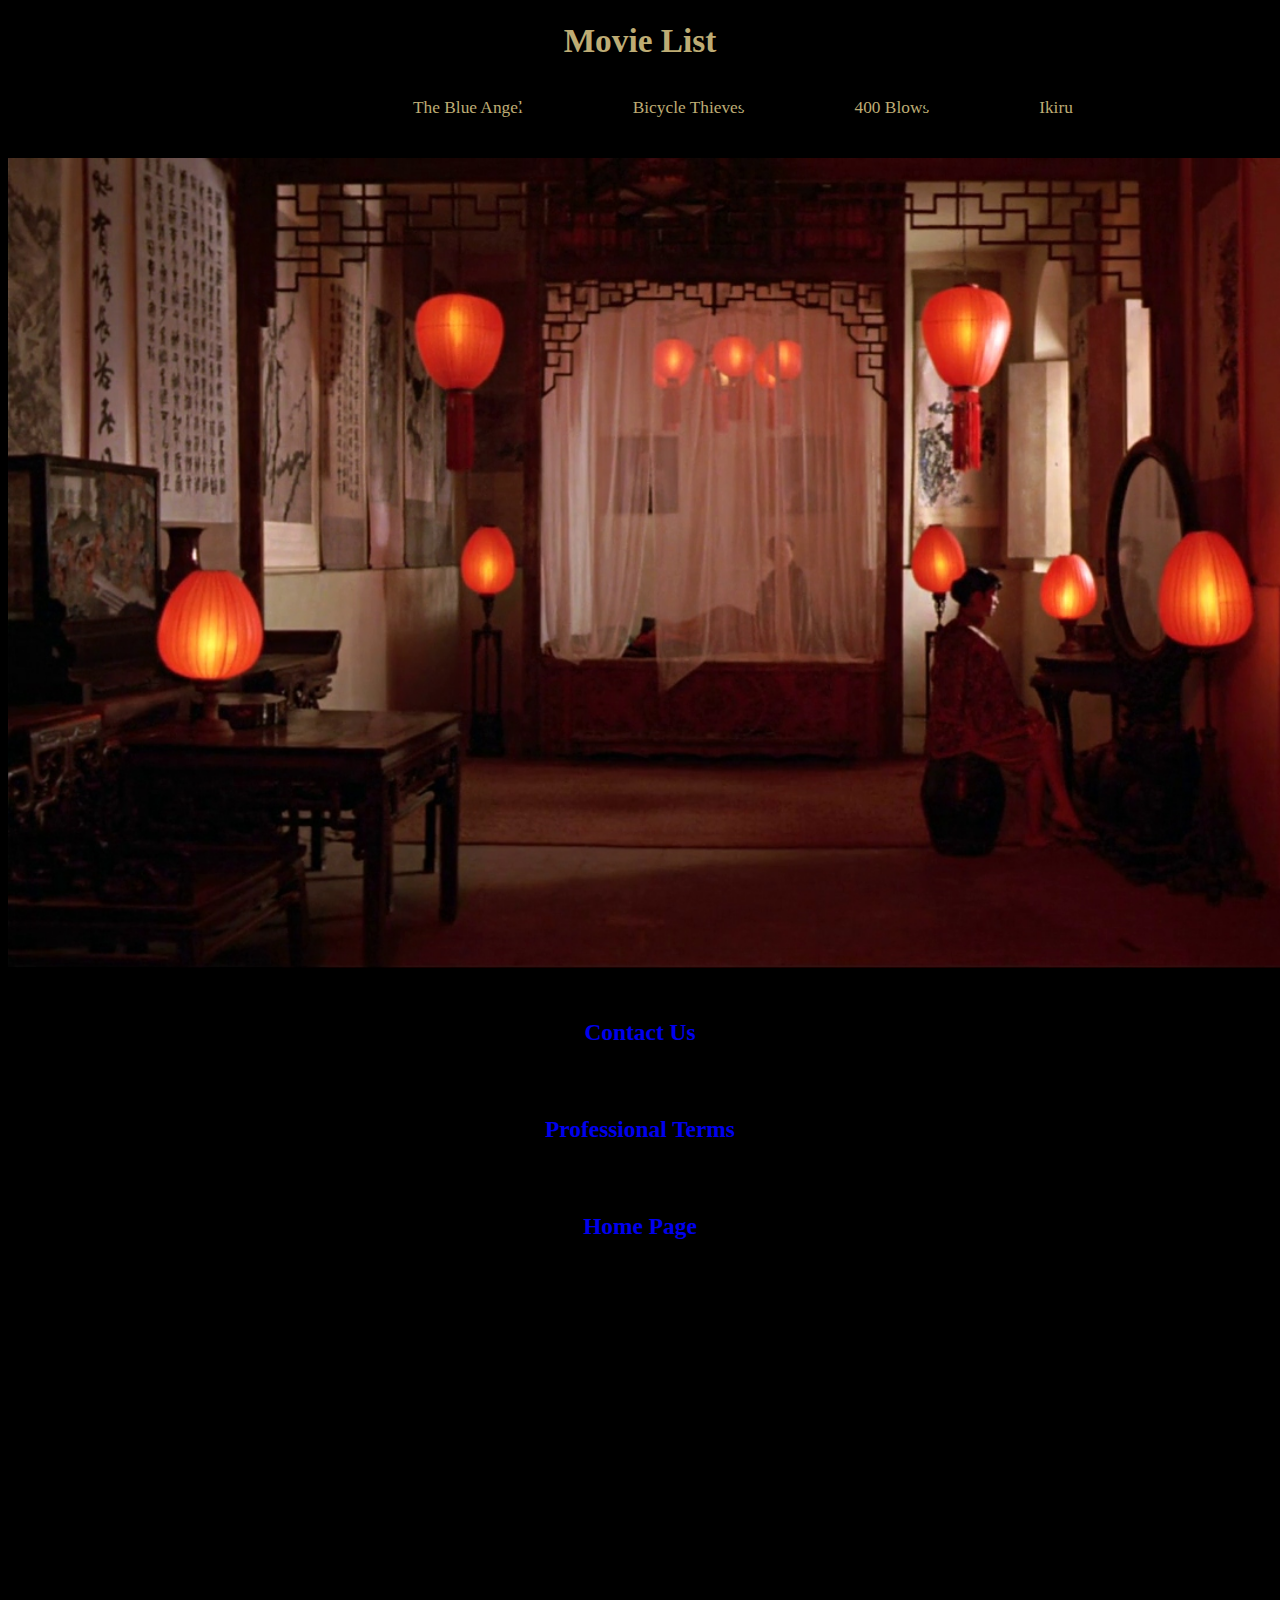
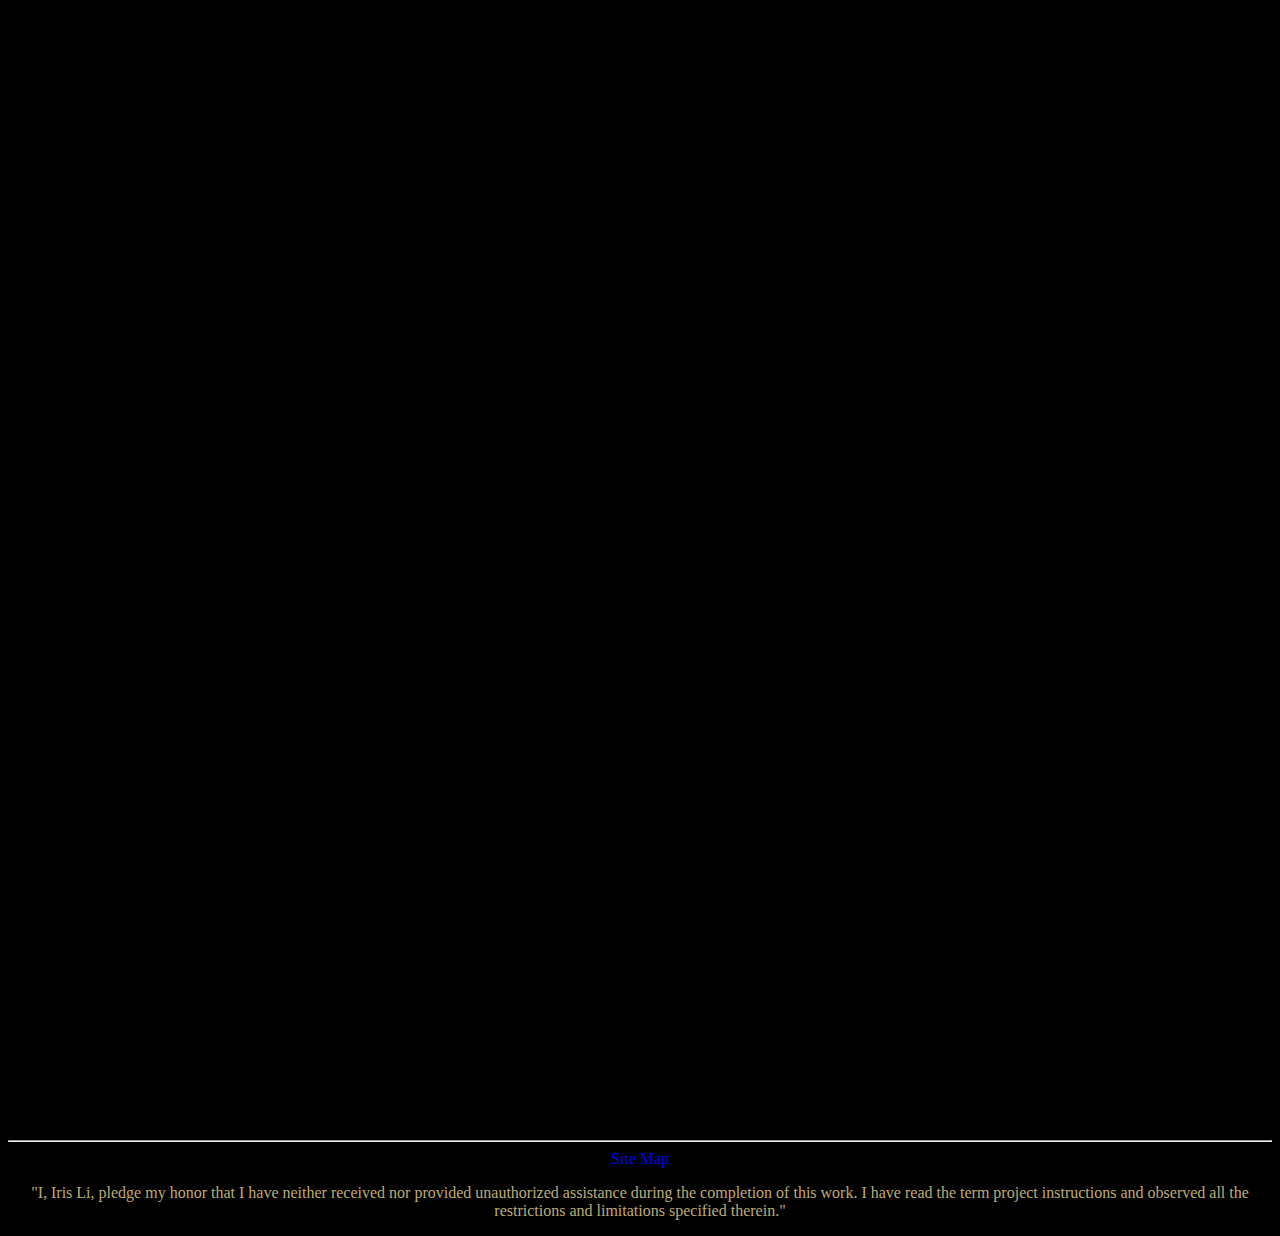
<file: sitemap.htm>
<!DOCTYPE html>
<html lang="en">

<head>
    <meta charset="UTF-8">
    <meta name="viewport" content="width=device-width, initial-scale=1.0">
    <meta http-equiv="X-UA-Compatible" content="ie=edge">
    <meta name="keyword" content="Classic film, film" />
    <meta name="description" content="This is a website about classic film">
    <title>Site Map</title>
    <link rel="stylesheet" type="text/css" href="format.css"/>
    <style>
        
        body{
        /* color: #beac74; */
        font-family: 'Times New Roman', Times, serif;
        font-size: 15pt;
        text-align: center;
    }
    ul{
       padding-left: 310px;
    }
    </style>
    <script>
    function changeImage(ID){
       let recog= document.getElementById(ID);
       let pic = document.getElementById("pic");
       if(ID=="site_blue"){
          pic.width="800";
          pic.src="image/Blue2.jpg";
          
        }
        else if(ID=="site_bike"){
            pic.width="800";
            pic.src="image/bike3.jpg";
        }
        else if(ID=="site_blows"){
            pic.width="800";
            pic.src="image/four_2.jpg";
        }
        else if(ID=="site_ikiru"){
            pic.width="800";
            pic.src="image/ikiru3.jpg";
        }
       
    }
    function changeBack(){
        let pic= document.getElementById("pic");
        pic.src="image/background2.jpg";
        pic.width="1503";

    }
    </script>
</head>

<body>
    <h1>Movie List</h1>
    <ul>
        <li ><a href="Germany.htm" onmouseover="changeImage(this.id)" onmouseout="changeBack(this.id)" id="site_blue">The Blue Angel</a></li>
        <li><a href="Italy.htm" onmouseover="changeImage(this.id)" onmouseout="changeBack(this.id)" id="site_bike">Bicycle Thieves</a></li>
        <li><a href="France.htm" onmouseover="changeImage(this.id)" onmouseout="changeBack(this.id)" id="site_blows">400 Blows</a></li>
        <li><a href="Japan.htm" onmouseover="changeImage(this.id)" onmouseout="changeBack(this.id)" id="site_ikiru">Ikiru</a></li>
    </ul>
    <div>
        <img src="image/background2.jpg" alt="background image" title="The Blue Angel" width="1503" id="pic"/>
    </div>
    
    <br>
    <h3><a href="contact.htm">Contact Us</a></h3>
    <br>
    <h3><a href="Others.htm">Professional Terms</a></h3>
    <br>
    <h3><a href="index.htm">Home Page</a></h3>
    <div class="b">
            <hr>
                    <a href="sitemap.htm">Site Map </a> </a>
            
            
    <p>"I, Iris Li, pledge my honor that I have neither received nor provided unauthorized assistance during the completion of this work. I have read the term project instructions and observed all the restrictions and limitations specified therein." </p></div>

</body>

</html>
</file>
<file: format.css>
body {
    background-color: black;
    max-width: 100%;
}
h1{
    color: #beac74;
    font-size: 25pt;
    font-family: 'Times New Roman', Times, serif;
    text-align: center;
}
li {
    float: left;
}

li a {
    display: block;
    color: #beac74;
    /* text-align: center; */
    padding: 15px;
    text-decoration: none;
    font-size: 13pt;
    font-family: 'Times New Roman', Times, serif;
    
    margin: 0px 0px 25px 80px;
    /* margin-left: 100px;
    margin-bottom: 75px; */
}

.inc{
    color: whitesmoke;
    font-size: 15pt;
    font-family: 'Times New Roman', Times, serif;
    margin-left: 300px;
    margin-right:300px;
    
}
div.con{
    margin-left: 100px;
    margin-right: 900px;
    color: aliceblue;
    font-size: 14.5pt;
    font-family: 'Times New Roman', Times, serif;
    margin-top:100px;
    position: absolute;
}
.con1{
    margin-left: 900px;
    margin-right: 100px;
    color: aliceblue;
    font-size: 14.5pt;
    font-family: 'Times New Roman', Times, serif;
    margin-top: 550px;
    position: absolute;
}
.b{
    margin-top: 1500px;
    font-size: 12pt;
    font-family: 'Times New Roman', Times, serif;
    color: #beac74;
}
 
a:link{
    text-decoration: none;
}
a:visited{
    color: #beac74;
}
</file>
